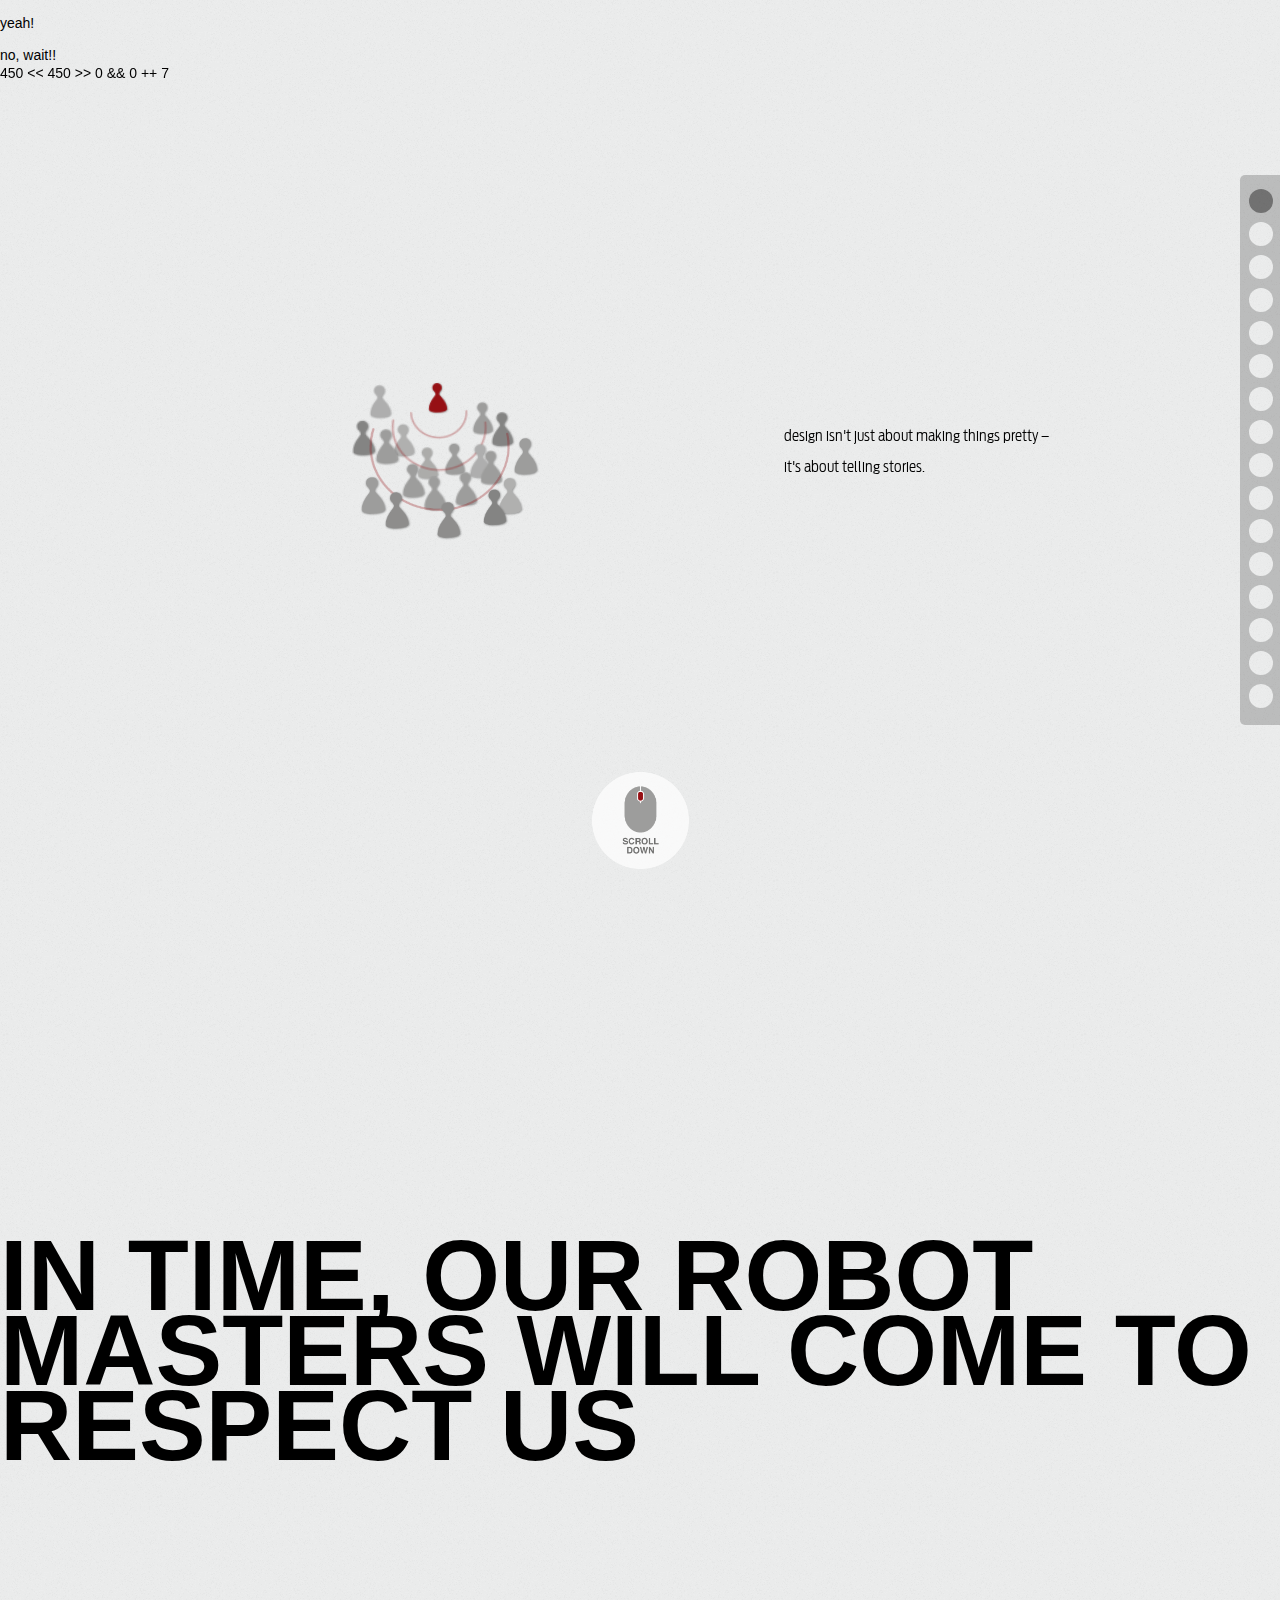
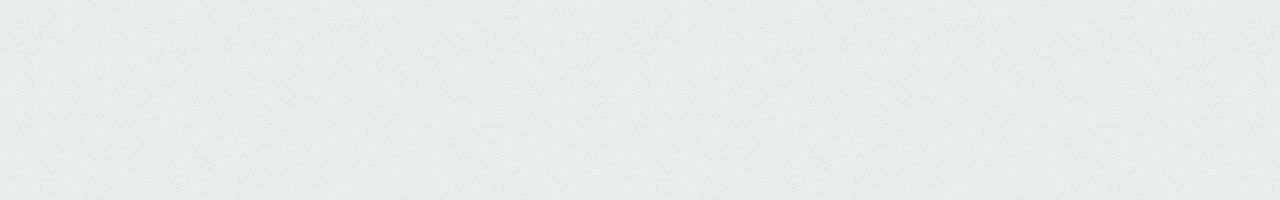
<file: index.html>
<!doctype html>
<!--[if lt IE 7]>  <html class="ie ie8 ie7 ie6" lang="en"> <![endif]-->
<!--[if IE 7]>     <html class="ie ie8 ie7" lang="en"> <![endif]-->
<!--[if IE 8]>     <html class="ie ie8" lang="en"> <![endif]-->
<!--[if IE]>       <html class="ie" lang="en"> <![endif]-->
<!--[if !IE]><!--> <html lang="en"> <!--<![endif]-->
<head>
	<meta http-equiv="Content-Type" content="text/html; charset=utf-8">
    <title>Page Title</title>
    <meta name="viewport" content="width=device-width, user-scalable=no, initial-scale=1" />
    <meta name="apple-mobile-web-app-capable" content="yes">
    <link rel="stylesheet" type="text/css" href="type/type.css"/>
    <link rel="stylesheet" type="text/css" href="css/master.css" />

    <!--<script type="text/javascript" src="js/lib/jquery.js"></script>-->
</head>

<body class="stop">
	<div class="master">
		<!-- <img src="img" -->
		<div id="partsoneandtwo">
			<div id="papercut"></div>
			<p id="scroll"></p>
			<p id="shake"></p>
			<p>yeah!</p>
			<p>no, wait!!</p>
			<div class="story">
				<div class="what what_0" id="s_0"><p>design isn't just about making things pretty – <br />it's about telling stories.</p></div>
				<div class="what what_1" id="s_1"><p>and we tell stories that captivate and inspire; stories that become experiences.</p></div>
				<div class="what what_2" id="s_2"><p>first we learn. the more we know, <br />the better our stories can become. </p></div>
				<div class="what what_3" id="s_3"><p>we think about the problem from every last angle. what do we want to tell? who will we tell it to?</p></div>
				<div class="what what_4" id="s_4"><p>then we experiment with color, form and shape...</p></div>
				<div class="what what_5" id="s_5"><p>...and combine them with movement and touch.</p></div>
				<div class="what what_6" id="s_6"><p>the entire process must look like<br />pandemonium from afar. but through our chaos...</p></div>
				<div class="what what_7" id="s_7"><p>...blooms a story, and grows into an experience.</p></div>

				<div class="whom whom_0" id="s_8"><p>'what's all this for, though?<br />why make it so complicated?'</p></div>
				<div class="whom whom_1" id="s_9"><p>is it really complicated? we think it's effective.</p></div>
				<div class="whom whom_2" id="s_10"><p>think about it. what if we made learning fun?</p></div>
				<div class="whom whom_3" id="s_11"><p>what if people actually remembered<br />what they were taught?</p></div>
				<div class="whom whom_4" id="s_12"><p>we've explained super-complex technology<br />in terms our grandmothers understood.</p></div>
				<div class="whom whom_5" id="s_13"><p>we've made e-commerce interesting and delightful, even expressive.</p></div>
				<div class="whom whom_6" id="s_14"><p>we've successfully promoted products that would otherwise have been glossed over.</p></div>
				<div class="whom whom_7" id="s_15"><p>we make experiences. what can we make for you?</p></div>
			</div>
				
			<div id="reset"><p>reset<br />gyroscope</p></div>



			<div id="descender">
				<div></div>
				<div></div>
				<div></div>
				<div></div>
				<div></div>
				<div></div>
				<div></div>
				<div></div>
				<div></div>
				<div></div>
				<div></div>
				<div></div>
				<div></div>
				<div></div>
				<div></div>
				<div></div>
			</div>

			<img id="directionalhelper" />
		</div>

		<div class="partthree">
			<h1>IN TIME, OUR ROBOT MASTERS WILL COME TO RESPECT US</h1>
		</div>
	</div>
	<script src="js/lib/jquery-1.8.3.min.js"></script>
	<script src="js/lib/jquery.mousewheel.js"></script>
	<script src="js/lib/underscore-min.js"></script>
	<script src="js/lib/jquery.transit.min.js"></script>
	<script src="js/lib/three.min.54.js"></script>
	<script src="js/lib/CSS3DRenderer.js"></script>
	<script src="js/lib/tween.min.js"></script>
	<script src="js/cutouts.js"></script>
	<script src="js/textpos.js"></script>
	<script src="js/cutout_options.js"></script>
	<script src="js/master.js"></script>
</body>
</html>
</file>
<file: type/type.css>
@font-face {
    font-family: 'dobra_b';
    src: url('dobra_b/dobraslab-book-webfont.eot') format('eot');
    src: url('dobra_b/dobraslab-book-webfont.eot?#iefix') format('embedded-opentype'),
         url('dobra_b/dobraslab-book-webfont.woff') format('woff'),
         url('dobra_b/dobraslab-book-webfont.ttf') format('truetype');
    font-weight: normal;
    font-style: normal;
}

@font-face {
    font-family: 'dobra_m';
    src: url('dobra_m/dobraslab-medium-webfont.eot');
    src: url('dobra_m/dobraslab-medium-webfont.eot?#iefix') format('embedded-opentype'),
         url('dobra_m/dobraslab-medium-webfont.woff') format('woff'),
         url('dobra_m/dobraslab-medium-webfont.ttf') format('truetype');
    font-weight: normal;
    font-style: normal;
}

@font-face {
    font-family: 'dobra_l';
    src: url('dobra_l/dobraslab-light-webfont.eot');
    src: url('dobra_l/dobraslab-light-webfont.eot?#iefix') format('embedded-opentype'),
         url('dobra_l/dobraslab-light-webfont.woff') format('woff'),
         url('dobra_l/dobraslab-light-webfont.ttf') format('truetype'),
         url('dobra_l/dobraslab-light-webfont.svg#DobraSlabLightRegular') format('svg');
    font-weight: normal;
    font-style: normal;
}

@font-face {
    font-family: 'ant_l';
    src: url('ant_l/antennacond-light-webfont.eot');
    src: url('ant_l/antennacond-light-webfont.eot?#iefix') format('embedded-opentype'),
         url('ant_l/antennacond-light-webfont.woff') format('woff'),
         url('ant_l/antennacond-light-webfont.ttf') format('truetype'),
         url('ant_l/antennacond-light-webfont.svg#AntennaCondLight') format('svg');
    font-weight: normal;
    font-style: normal;
}

@font-face {
    font-family: 'ant_m';
    src: url('ant_m/antennacond-medium3-webfont.eot');
    src: url('ant_m/antennacond-medium3-webfont.eot?#iefix') format('embedded-opentype'),
         url('ant_m/antennacond-medium3-webfont.woff') format('woff'),
         url('ant_m/antennacond-medium3-webfont.ttf') format('truetype'),
         url('ant_m/antennacond-medium3-webfont.svg#AntennaCondLight') format('svg');
    font-weight: normal;
    font-style: normal;
}
</file>
<file: css/master.css>
/* line 4, /Volumes/Webserver/beta/curiosity/css/master.scss */
* {
  -moz-box-sizing: border-box;
  -webkit-box-sizing: border-box;
  box-sizing: border-box;
}

/* line 10, /Volumes/Webserver/beta/curiosity/css/master.scss */
a img {
  border: none;
}

/* line 11, /Volumes/Webserver/beta/curiosity/css/master.scss */
a {
  border: none;
  text-decoration: none;
}

/* line 16, /Volumes/Webserver/beta/curiosity/css/master.scss */
::selection {
  /*background: #;*/
}

/* line 20, /Volumes/Webserver/beta/curiosity/css/master.scss */
::-moz-selection {
  /*background: #;*/
}

/* line 24, /Volumes/Webserver/beta/curiosity/css/master.scss */
body {
  background: url(../img/noise.gif);
}

/* line 28, /Volumes/Webserver/beta/curiosity/css/master.scss */
.stop {
  overflow: hidden;
}

/* line 30, /Volumes/Webserver/beta/curiosity/css/master.scss */
.master {
  position: absolute;
  overflow: hidden;
  height: 200%;
  width: 100%;
  top: 0px;
  left: 0px;
  font-family: helvetica, arial, sans-serif;
  line-height: 18px;
  font-size: 14px;
}
/* line 40, /Volumes/Webserver/beta/curiosity/css/master.scss */
.master > div {
  height: 50%;
  width: 100%;
  position: relative;
  float: left;
  display: table;
}

/* line 50, /Volumes/Webserver/beta/curiosity/css/master.scss */
.partthree {
  display: table;
}
/* line 52, /Volumes/Webserver/beta/curiosity/css/master.scss */
.partthree h1 {
  display: table-cell;
  vertical-align: middle;
  margin: 0px;
  line-height: 75px;
  font-size: 100px;
}

/* line 61, /Volumes/Webserver/beta/curiosity/css/master.scss */
#papercut {
  display: table-cell;
  vertical-align: middle;
  position: absolute;
  z-index: 50;
  width: 1024px;
  height: 673px;
}
/* line 69, /Volumes/Webserver/beta/curiosity/css/master.scss */
#papercut .scene_0 {
  opacity: 1;
  display: block;
}

/* line 75, /Volumes/Webserver/beta/curiosity/css/master.scss */
#scroll, #shake {
  position: fixed;
}

/* line 79, /Volumes/Webserver/beta/curiosity/css/master.scss */
#shake {
  top: 50px;
}

/* line 81, /Volumes/Webserver/beta/curiosity/css/master.scss */
#reset {
  position: absolute;
  top: 100px;
  right: 100px;
  width: 106px;
  height: 106px;
  border-radius: 400px;
  background-color: rgba(200, 201, 201, 0.5);
  cursor: pointer;
  color: white;
  font-family: georgia;
  font-style: italic;
  font-size: 20px;
  padding-top: 10px;
  text-align: center;
  z-index: 100;
  display: none;
}

/* line 100, /Volumes/Webserver/beta/curiosity/css/master.scss */
.pls {
  display: block !important;
}

/* line 102, /Volumes/Webserver/beta/curiosity/css/master.scss */
.shape {
  height: 150px;
  width: 150px;
  opacity: 0;
  display: none;
  background-size: 150px;
  background-repeat: no-repeat;
}

/* line 111, /Volumes/Webserver/beta/curiosity/css/master.scss */
.scene_0 {
  background-image: url(../img/test/002.png);
}

/* line 112, /Volumes/Webserver/beta/curiosity/css/master.scss */
.scene_1 {
  background-image: url(../img/colors/color2.png);
}

/* line 113, /Volumes/Webserver/beta/curiosity/css/master.scss */
.scene_2 {
  background-image: url(../img/colors/color3.png);
}

/* line 114, /Volumes/Webserver/beta/curiosity/css/master.scss */
.scene_3 {
  background-image: url(../img/colors/color4.png);
}

/* line 115, /Volumes/Webserver/beta/curiosity/css/master.scss */
.scene_4 {
  background-image: url(../img/colors/color5.png);
}

/* line 116, /Volumes/Webserver/beta/curiosity/css/master.scss */
.scene_5 {
  background-image: url(../img/colors/color6.png);
}

/* line 117, /Volumes/Webserver/beta/curiosity/css/master.scss */
.scene_6 {
  background-image: url(../img/colors/color7.png);
}

/* line 118, /Volumes/Webserver/beta/curiosity/css/master.scss */
.scene_7 {
  background-image: url(../img/colors/color8.png);
}

/* line 119, /Volumes/Webserver/beta/curiosity/css/master.scss */
.scene_8 {
  background-image: url(../img/colors/color9.png);
}

/* line 120, /Volumes/Webserver/beta/curiosity/css/master.scss */
.scene_9 {
  background-image: url(../img/colors/color10.png);
}

/* line 121, /Volumes/Webserver/beta/curiosity/css/master.scss */
.scene_10 {
  background-image: url(../img/colors/color11.png);
}

/* line 122, /Volumes/Webserver/beta/curiosity/css/master.scss */
.scene_11 {
  background-image: url(../img/colors/color12.png);
}

/* line 123, /Volumes/Webserver/beta/curiosity/css/master.scss */
.scene_12 {
  background-image: url(../img/colors/color13.png);
}

/* line 124, /Volumes/Webserver/beta/curiosity/css/master.scss */
.scene_13 {
  background-image: url(../img/colors/color14.png);
}

/* line 125, /Volumes/Webserver/beta/curiosity/css/master.scss */
.scene_14 {
  background-image: url(../img/colors/color15.png);
}

/* line 126, /Volumes/Webserver/beta/curiosity/css/master.scss */
.scene_15 {
  background-image: url(../img/colors/color16.png);
}

/* line 127, /Volumes/Webserver/beta/curiosity/css/master.scss */
.scene_16 {
  background-image: url(../img/colors/color17.png);
}

/* line 129, /Volumes/Webserver/beta/curiosity/css/master.scss */
.img_0 {
  background-position: 0px 0px;
}

/* line 130, /Volumes/Webserver/beta/curiosity/css/master.scss */
.img_1 {
  background-position: 0px -150px;
}

/* line 131, /Volumes/Webserver/beta/curiosity/css/master.scss */
.img_2 {
  background-position: 0px -300px;
}

/* line 132, /Volumes/Webserver/beta/curiosity/css/master.scss */
.img_3 {
  background-position: 0px -450px;
}

/* line 133, /Volumes/Webserver/beta/curiosity/css/master.scss */
.img_4 {
  background-position: 0px -600px;
}

/* line 134, /Volumes/Webserver/beta/curiosity/css/master.scss */
.img_5 {
  background-position: 0px -750px;
}

/* line 135, /Volumes/Webserver/beta/curiosity/css/master.scss */
.img_6 {
  background-position: 0px -900px;
}

/* line 136, /Volumes/Webserver/beta/curiosity/css/master.scss */
.img_7 {
  background-position: 0px -1050px;
}

/* line 137, /Volumes/Webserver/beta/curiosity/css/master.scss */
.img_8 {
  background-position: 0px -1200px;
}

/* line 138, /Volumes/Webserver/beta/curiosity/css/master.scss */
.img_9 {
  background-position: 0px -1350px;
}

/* line 139, /Volumes/Webserver/beta/curiosity/css/master.scss */
.img_10 {
  background-position: 0px -1500px;
}

/* line 140, /Volumes/Webserver/beta/curiosity/css/master.scss */
.img_11 {
  background-position: 0px -1650px;
}

/* line 141, /Volumes/Webserver/beta/curiosity/css/master.scss */
.img_12 {
  background-position: 0px -1800px;
}

/* line 142, /Volumes/Webserver/beta/curiosity/css/master.scss */
.img_13 {
  background-position: 0px -1950px;
}

/* line 143, /Volumes/Webserver/beta/curiosity/css/master.scss */
.img_14 {
  background-position: 0px -2100px;
}

/* line 144, /Volumes/Webserver/beta/curiosity/css/master.scss */
.img_15 {
  background-position: 0px -2250px;
}

/* line 145, /Volumes/Webserver/beta/curiosity/css/master.scss */
.img_16 {
  background-position: 0px -2400px;
}

/* line 147, /Volumes/Webserver/beta/curiosity/css/master.scss */
.shapeshifter {
  cursor: pointer;
}

/* line 151, /Volumes/Webserver/beta/curiosity/css/master.scss */
.shape1shifter0 {
  background: url(../img/shapeshifter/01/1_1.png);
}

/* line 152, /Volumes/Webserver/beta/curiosity/css/master.scss */
.shape1shifter1 {
  background: url(../img/shapeshifter/01/1_2.png);
}

/* line 153, /Volumes/Webserver/beta/curiosity/css/master.scss */
.shape1shifter2 {
  background: url(../img/shapeshifter/01/1_3.png);
}

/* line 154, /Volumes/Webserver/beta/curiosity/css/master.scss */
.shape1shifter3 {
  background: url(../img/shapeshifter/01/1_4.png);
}

/* line 155, /Volumes/Webserver/beta/curiosity/css/master.scss */
.shape1shifter4 {
  background: url(../img/shapeshifter/01/1_5.png);
}

/* line 156, /Volumes/Webserver/beta/curiosity/css/master.scss */
.shape1shifter5 {
  background: url(../img/shapeshifter/01/1_6.png);
}

/* line 157, /Volumes/Webserver/beta/curiosity/css/master.scss */
.shape1shifter6 {
  background: url(../img/shapeshifter/01/1_7.png);
}

/* line 158, /Volumes/Webserver/beta/curiosity/css/master.scss */
.shape1shifter7 {
  background: url(../img/shapeshifter/01/1_8.png);
}

/* line 161, /Volumes/Webserver/beta/curiosity/css/master.scss */
.story {
  position: absolute;
  height: 100%;
  width: 100%;
  top: 0px;
  left: 0px;
}
/* line 167, /Volumes/Webserver/beta/curiosity/css/master.scss */
.story div {
  position: absolute;
  width: 300px;
  top: 100%;
  font-family: ant_l;
  font-size: 15px;
  line-height: 31px;
  display: none;
}
/* line 176, /Volumes/Webserver/beta/curiosity/css/master.scss */
.story #s_0 {
  top: 45%;
  display: block;
}

/* line 182, /Volumes/Webserver/beta/curiosity/css/master.scss */
#descender {
  display: table-cell;
  vertical-align: middle;
  position: absolute;
  right: 0px;
  height: 550px;
  width: 40px;
  background-color: rgba(0, 0, 0, 0.2);
  border-radius: 5px 0px 0px 5px;
  padding: 5px 9px;
  z-index: 200;
}
/* line 193, /Volumes/Webserver/beta/curiosity/css/master.scss */
#descender div {
  cursor: pointer;
  width: 24px;
  height: 24px;
  background: url(../img/noise.gif);
  border-radius: 20px;
  margin: 9px 0px;
}
/* line 201, /Volumes/Webserver/beta/curiosity/css/master.scss */
#descender .here {
  background: rgba(0, 0, 0, 0.4);
}

/* line 204, /Volumes/Webserver/beta/curiosity/css/master.scss */
#directionalhelper {
  position: fixed;
  bottom: 30px;
  height: 100px;
  width: 100px;
}

/* line 211, /Volumes/Webserver/beta/curiosity/css/master.scss */
#desolation {
  position: absolute;
  height: 300px;
  width: 300px;
  top: 185px;
  left: 231px;
}
/* line 217, /Volumes/Webserver/beta/curiosity/css/master.scss */
#desolation .shape {
  height: 300px;
  width: 300px;
  position: absolute;
  background-size: 300px !important;
}
/* line 223, /Volumes/Webserver/beta/curiosity/css/master.scss */
#desolation #img_0 {
  background-position: 0px 0px !important;
}
/* line 224, /Volumes/Webserver/beta/curiosity/css/master.scss */
#desolation #img_1 {
  background-position: 0px -300px !important;
}
/* line 225, /Volumes/Webserver/beta/curiosity/css/master.scss */
#desolation #img_2 {
  background-position: 0px -600px !important;
}
/* line 226, /Volumes/Webserver/beta/curiosity/css/master.scss */
#desolation #img_3 {
  background-position: 0px -900px !important;
}
/* line 227, /Volumes/Webserver/beta/curiosity/css/master.scss */
#desolation #img_4 {
  background-position: 0px -1200px !important;
}
/* line 228, /Volumes/Webserver/beta/curiosity/css/master.scss */
#desolation #img_5 {
  background-position: 0px -1500px !important;
}
/* line 229, /Volumes/Webserver/beta/curiosity/css/master.scss */
#desolation #img_6 {
  background-position: 0px -1800px !important;
}
/* line 230, /Volumes/Webserver/beta/curiosity/css/master.scss */
#desolation #img_7 {
  background-position: 0px -2100px !important;
}
/* line 231, /Volumes/Webserver/beta/curiosity/css/master.scss */
#desolation #img_8 {
  background-position: 0px -2400px !important;
}
/* line 232, /Volumes/Webserver/beta/curiosity/css/master.scss */
#desolation #img_9 {
  background-position: 0px -2700px !important;
}
/* line 233, /Volumes/Webserver/beta/curiosity/css/master.scss */
#desolation #img_10 {
  background-position: 0px -3000px !important;
}
/* line 234, /Volumes/Webserver/beta/curiosity/css/master.scss */
#desolation #img_11 {
  background-position: 0px -3300px !important;
}
/* line 235, /Volumes/Webserver/beta/curiosity/css/master.scss */
#desolation #img_12 {
  background-position: 0px -3600px !important;
}
/* line 236, /Volumes/Webserver/beta/curiosity/css/master.scss */
#desolation #img_13 {
  background-position: 0px -3900px !important;
}
/* line 237, /Volumes/Webserver/beta/curiosity/css/master.scss */
#desolation #img_14 {
  background-position: 0px -4200px !important;
}
/* line 238, /Volumes/Webserver/beta/curiosity/css/master.scss */
#desolation #img_15 {
  background-position: 0px -4500px !important;
}
/* line 239, /Volumes/Webserver/beta/curiosity/css/master.scss */
#desolation #img_16 {
  background-position: 0px -4800px !important;
}

@-moz-document url-prefix() {}
/* line 252, /Volumes/Webserver/beta/curiosity/css/master.scss */
.ie .master {
  overflow: inherit;
}
/* line 253, /Volumes/Webserver/beta/curiosity/css/master.scss */
.ie #papercut {
  position: fixed;
}
/* line 254, /Volumes/Webserver/beta/curiosity/css/master.scss */
.ie .story div {
  display: block;
}
</file>
